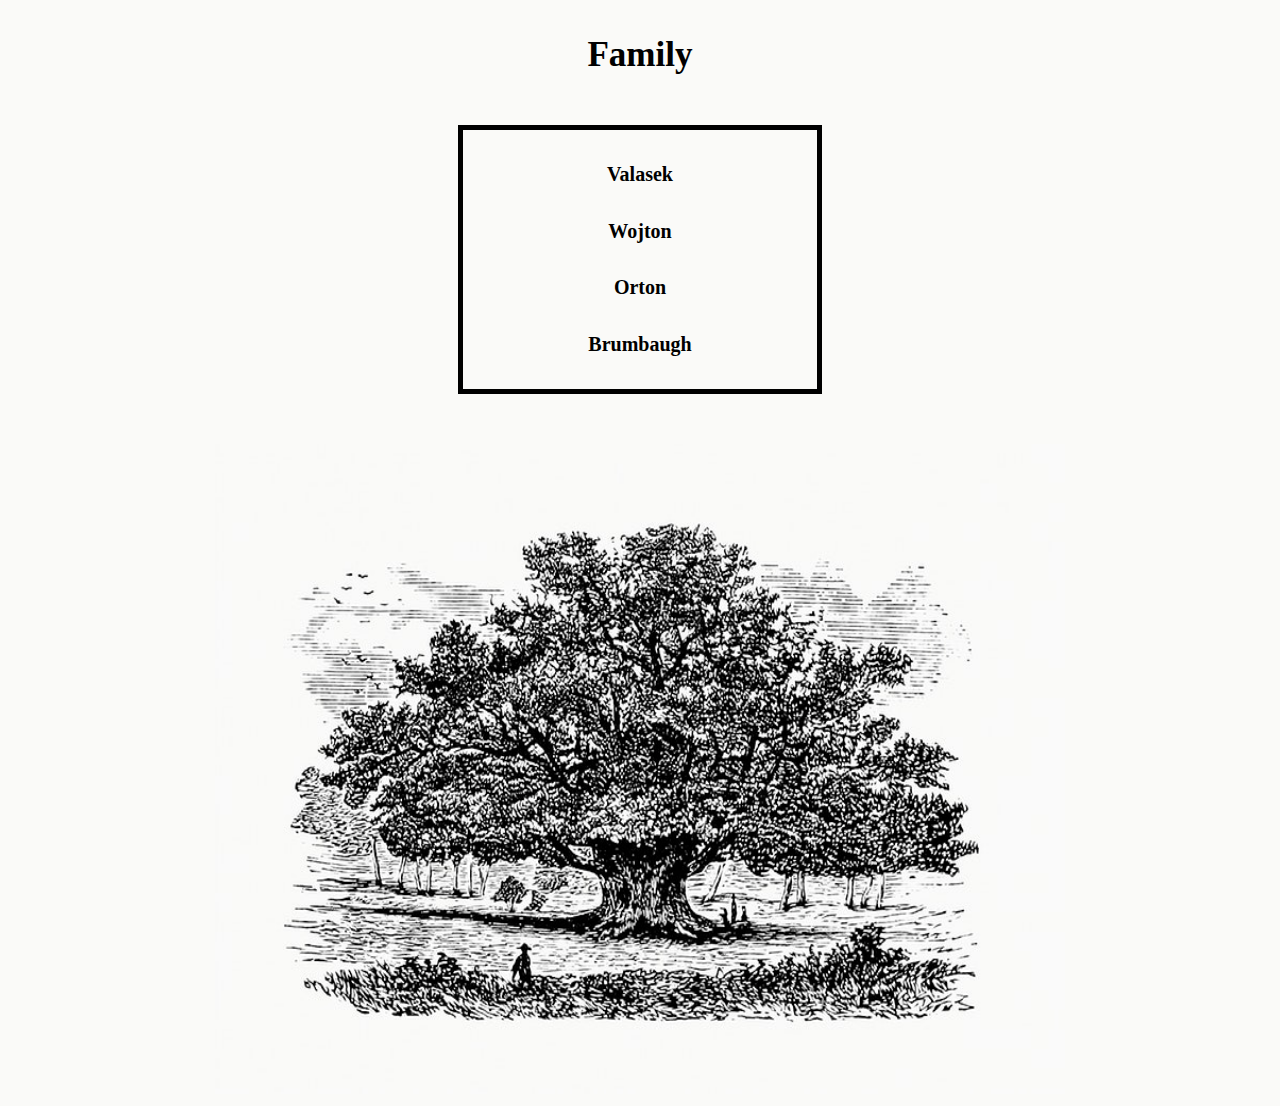
<file: index.html>
<!DOCTYPE html>
<html>
<head>
    <title>Family Tree</title>
    <link href="global.css" style="style/css" rel="stylesheet">
    </head>
    <body>
        <div id="wrapper">
            <div id="header">
                <h3>Family</h3>
            </div>
            <div id="nav">
                <h5><a href="valasek.html">Valasek</a></h5>
                <h5><a href="wojton.html">Wojton</a></h5>
                <h5><a href="orton.html">Orton</a></h5>
                <h5><a href="brumbaugh.html">Brumbaugh</a></h5>
            </div>
            <div id="tree">
                <a href="index.html"><img src="images/TreeImg.jpg"></a>
                 </div>
             </div>
    </body>
</html>
</file>
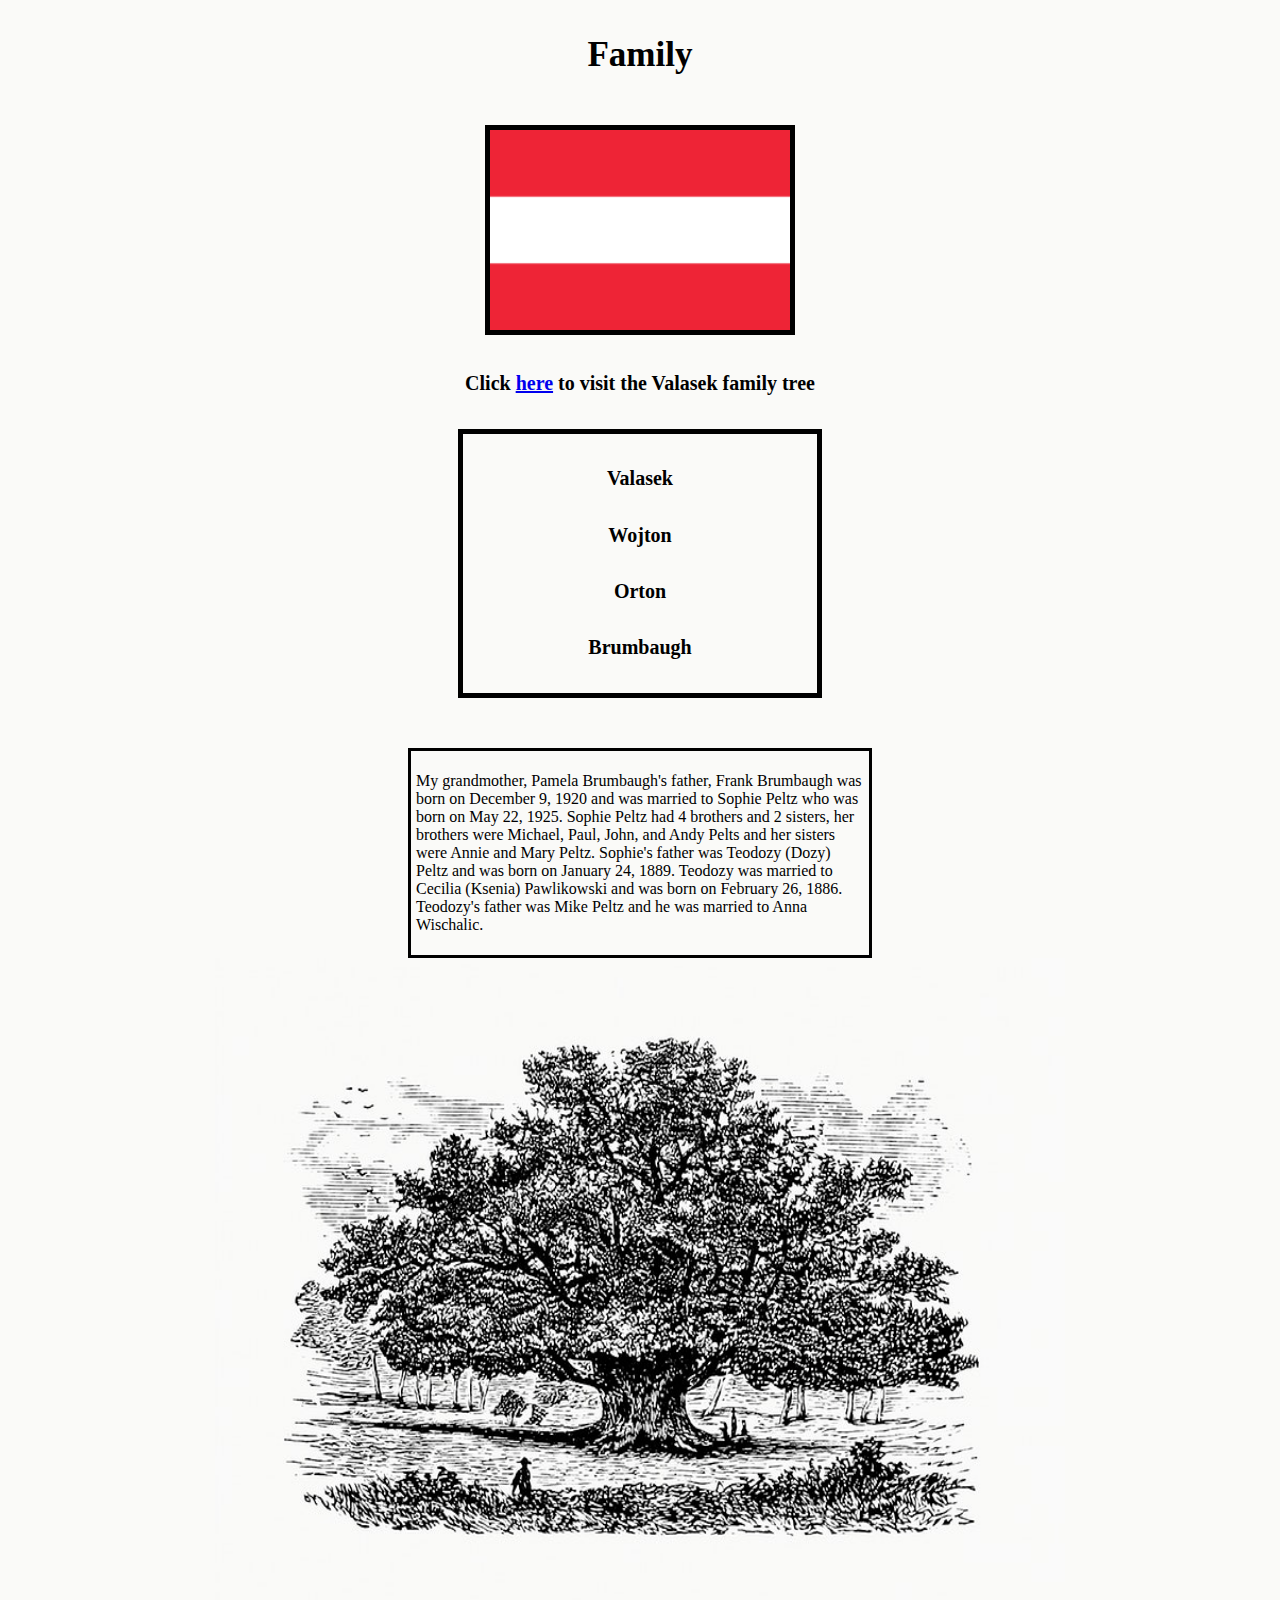
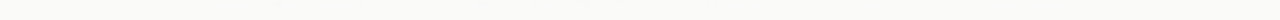
<file: brumbaugh.html>
<!DOCTYPE html>
<html>
<head>
    <title>Family Tree</title>
    <link href="global.css" style="style/css" rel="stylesheet">
    </head>
    <body>
        <div id="wrapper">
            <div id="header">
                <h3>Family</h3>
            </div>
            <div id="div1">
            <img class="austrianflag" src="images/FlagOfAustria.png">
            <h5 class="link">Click <a href="http://www.familyecho.com/?p=START&c=afzlsq5d1g&f=245456571790095366">here</a> to visit the Valasek family tree</h5>
            </div>
            <div id="nav">
                <h5><a href="valasek.html">Valasek</a></h5>
                <h5><a href="wojton.html">Wojton</a></h5>
                <h5><a href="orton.html">Orton</a></h5>
                <h5><a href="brumbaugh.html">Brumbaugh</a></h5>
            </div>
            <div id="info">
            <p>My grandmother, Pamela Brumbaugh's father, Frank Brumbaugh was born on December 9, 1920 and was married to Sophie Peltz who was born on May 22, 1925. Sophie Peltz had 4 brothers and 2 sisters, her brothers were Michael, Paul, John, and Andy Pelts and her sisters were Annie and Mary Peltz. Sophie's father was Teodozy (Dozy) Peltz and was born on January 24, 1889. Teodozy was married to Cecilia (Ksenia) Pawlikowski and was born on February 26, 1886. Teodozy's father was Mike Peltz and he was married to Anna Wischalic.</p>
            </div>
            <div id="tree">
                <a href="index.html"><img src="images/TreeImg.jpg"></a>
                 </div>
             </div>
    </body>
</html>
</file>
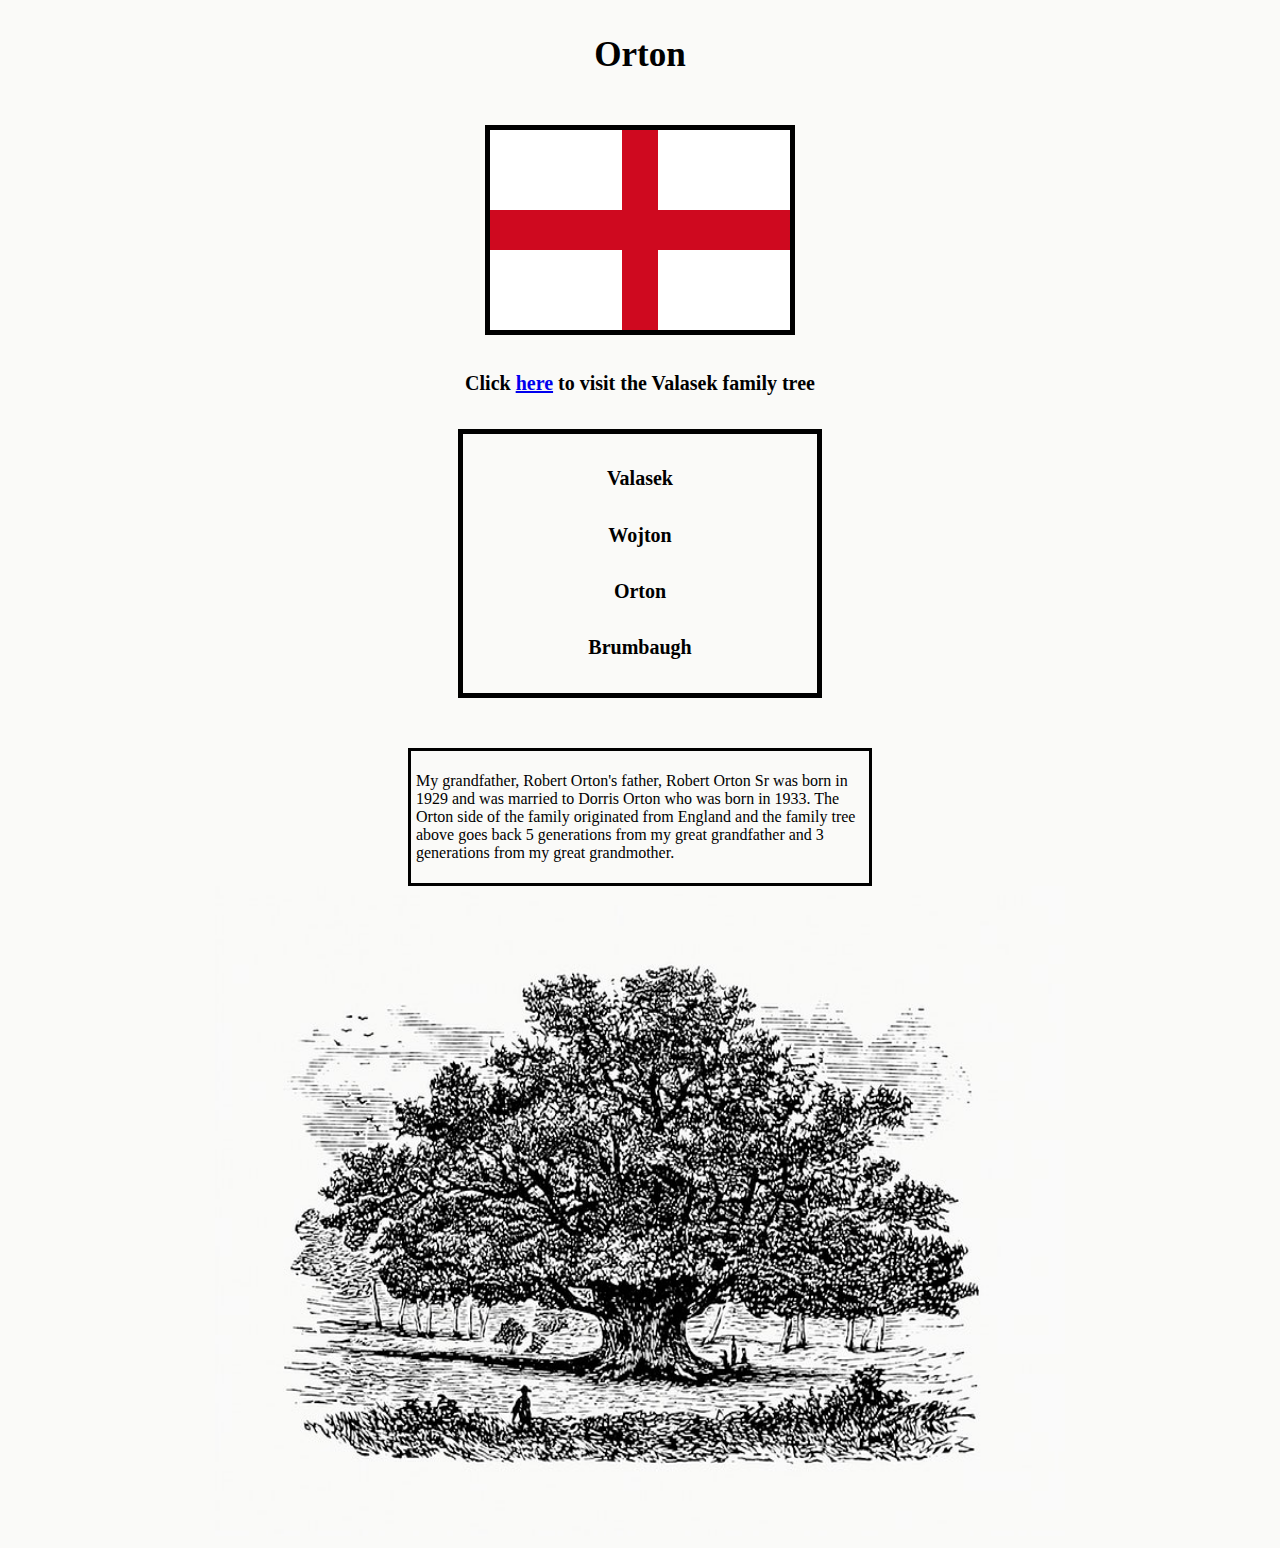
<file: orton.html>
<!DOCTYPE html>
<html>
<head>
    <title>Family Tree</title>
    <link href="global.css" style="style/css" rel="stylesheet">
    </head>
    <body>
        <div id="wrapper">
            <div id="header">
                <h3>Orton</h3>
            </div>
            <div id="div1">
            <img class="englandflag" src="images/FlagOfEngland.png">
            <h5 class="link">Click <a href="http://www.familyecho.com/?p=START&c=16fyrngwtek&f=307597890985158144">here</a> to visit the Valasek family tree</h5>
            </div>
            <div id="nav">
                <h5><a href="valasek.html">Valasek</a></h5>
                <h5><a href="wojton.html">Wojton</a></h5>
                <h5><a href="orton.html">Orton</a></h5>
                <h5><a href="brumbaugh.html">Brumbaugh</a></h5>
            </div>
            <div id="info">
            <p>My grandfather, Robert Orton's father, Robert Orton Sr was born in 1929 and was married to Dorris Orton who was born in 1933. The Orton side of the family originated from England and the family tree above goes back 5 generations from my great grandfather and 3 generations from my great grandmother. </p>
            </div>
            <div id="tree">
                <a href="index.html"><img src="images/TreeImg.jpg"></a>
                 </div>
             </div>
    </body>
</html>
</file>
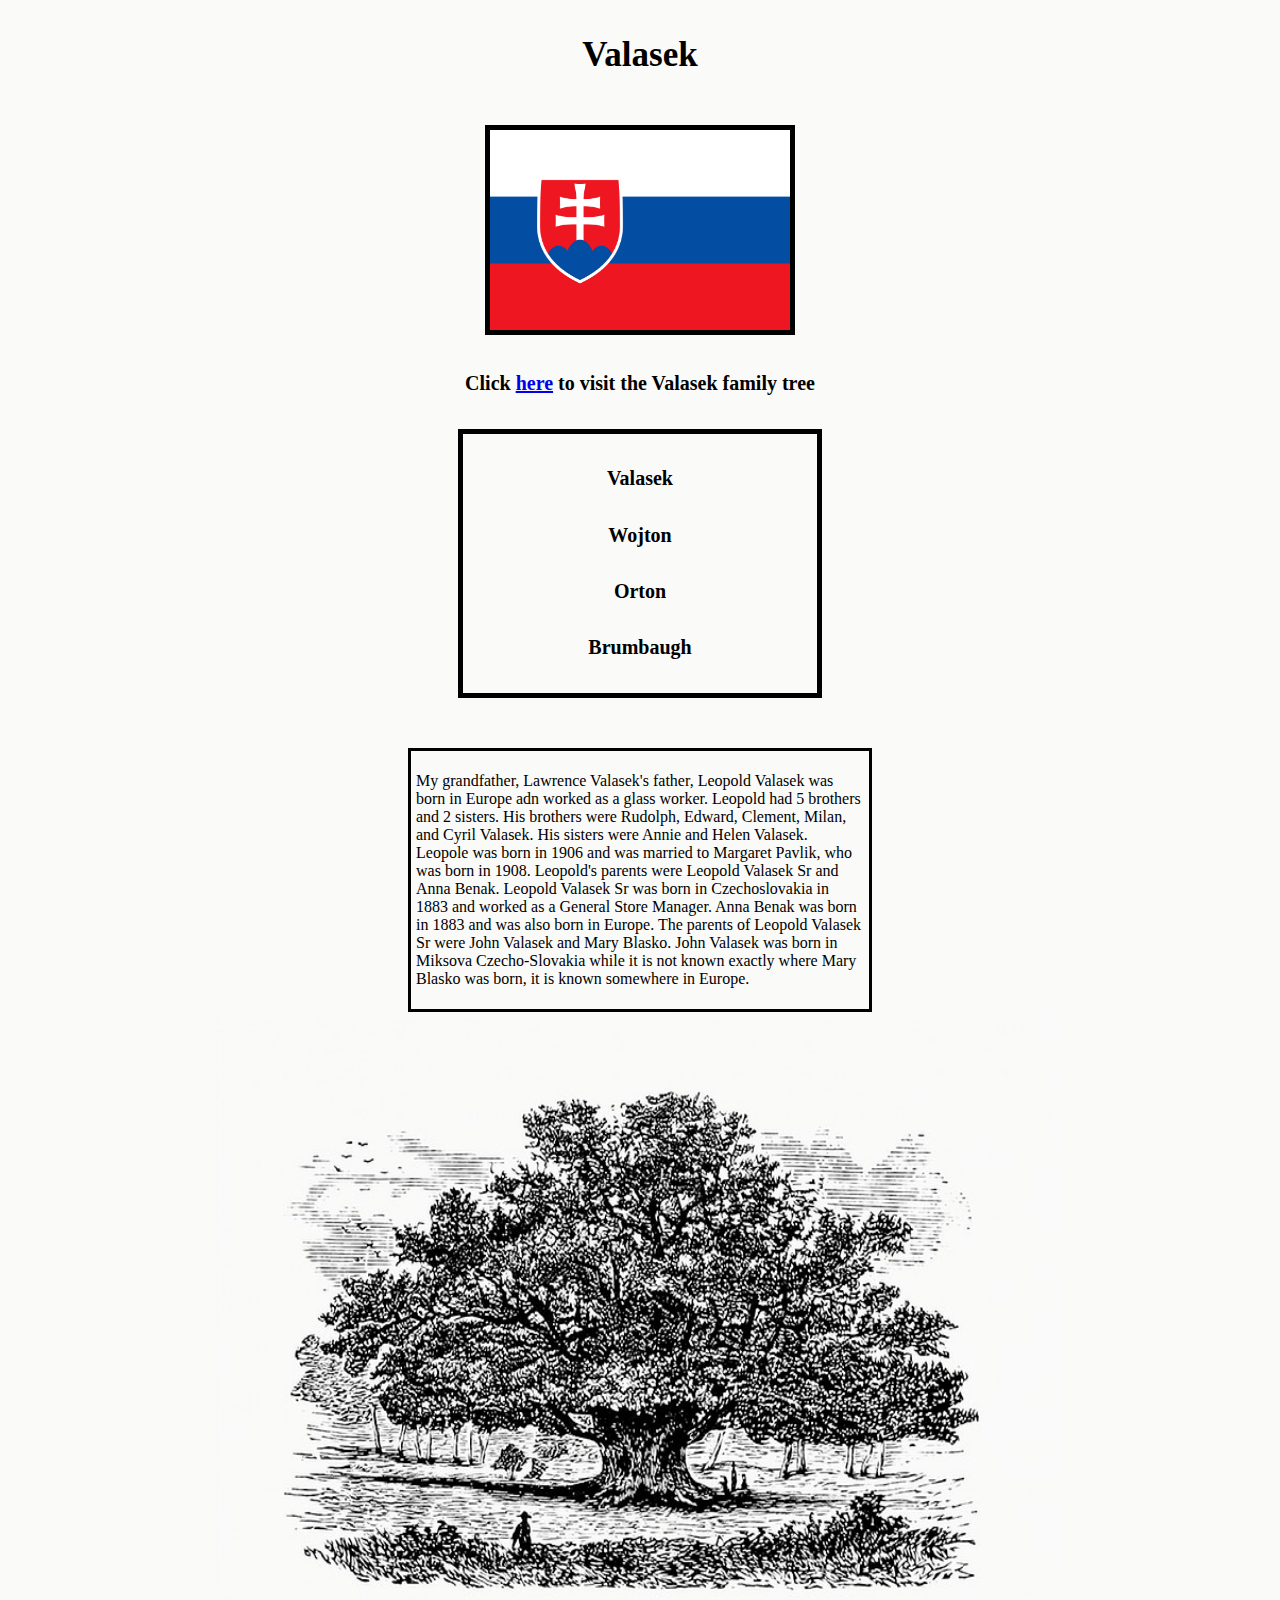
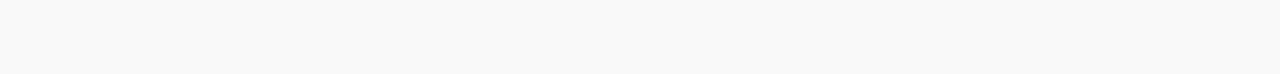
<file: valasek.html>
<!DOCTYPE html>
<html>
<head>
    <title>Family Tree</title>
    <link href="global.css" style="style/css" rel="stylesheet">
    </head>
    <body>
        <div id="wrapper">
            <div id="header">
                <h3>Valasek</h3>
            </div>
            <div id="div1">
            <img class="slovakflag" src="images/FlagOfSlovakia.png">
            <h5 class="link">Click <a href="http://www.familyecho.com/?p=START&c=uquvfsnm2k&f=247461561570572158">here</a> to visit the Valasek family tree</h5>
            </div>
            <div id="nav">
                <h5><a href="valasek.html">Valasek</a></h5>
                <h5><a href="wojton.html">Wojton</a></h5>
                <h5><a href="orton.html">Orton</a></h5>
                <h5><a href="brumbaugh.html">Brumbaugh</a></h5>
            </div>
            <div id="info">
            <p>My grandfather, Lawrence Valasek's father, Leopold Valasek was born in Europe adn worked as a glass worker. Leopold had 5 brothers and 2 sisters. His brothers were Rudolph, Edward, Clement, Milan, and Cyril Valasek. His sisters were Annie and Helen Valasek. Leopole was born in 1906 and was married to Margaret Pavlik, who was born in 1908. Leopold's parents were Leopold Valasek Sr and Anna Benak. Leopold Valasek Sr was born in Czechoslovakia in 1883 and worked as a General Store Manager. Anna Benak was born in 1883 and was also born in Europe. The parents of Leopold Valasek Sr were John Valasek and Mary Blasko. John Valasek was born in Miksova Czecho-Slovakia while it is not known exactly where Mary Blasko was born, it is known somewhere in Europe. </p>
            </div>
            <div id="tree">
                <a href="index.html"><img src="images/TreeImg.jpg"></a>
                 </div>
             </div>
    </body>
</html>
</file>
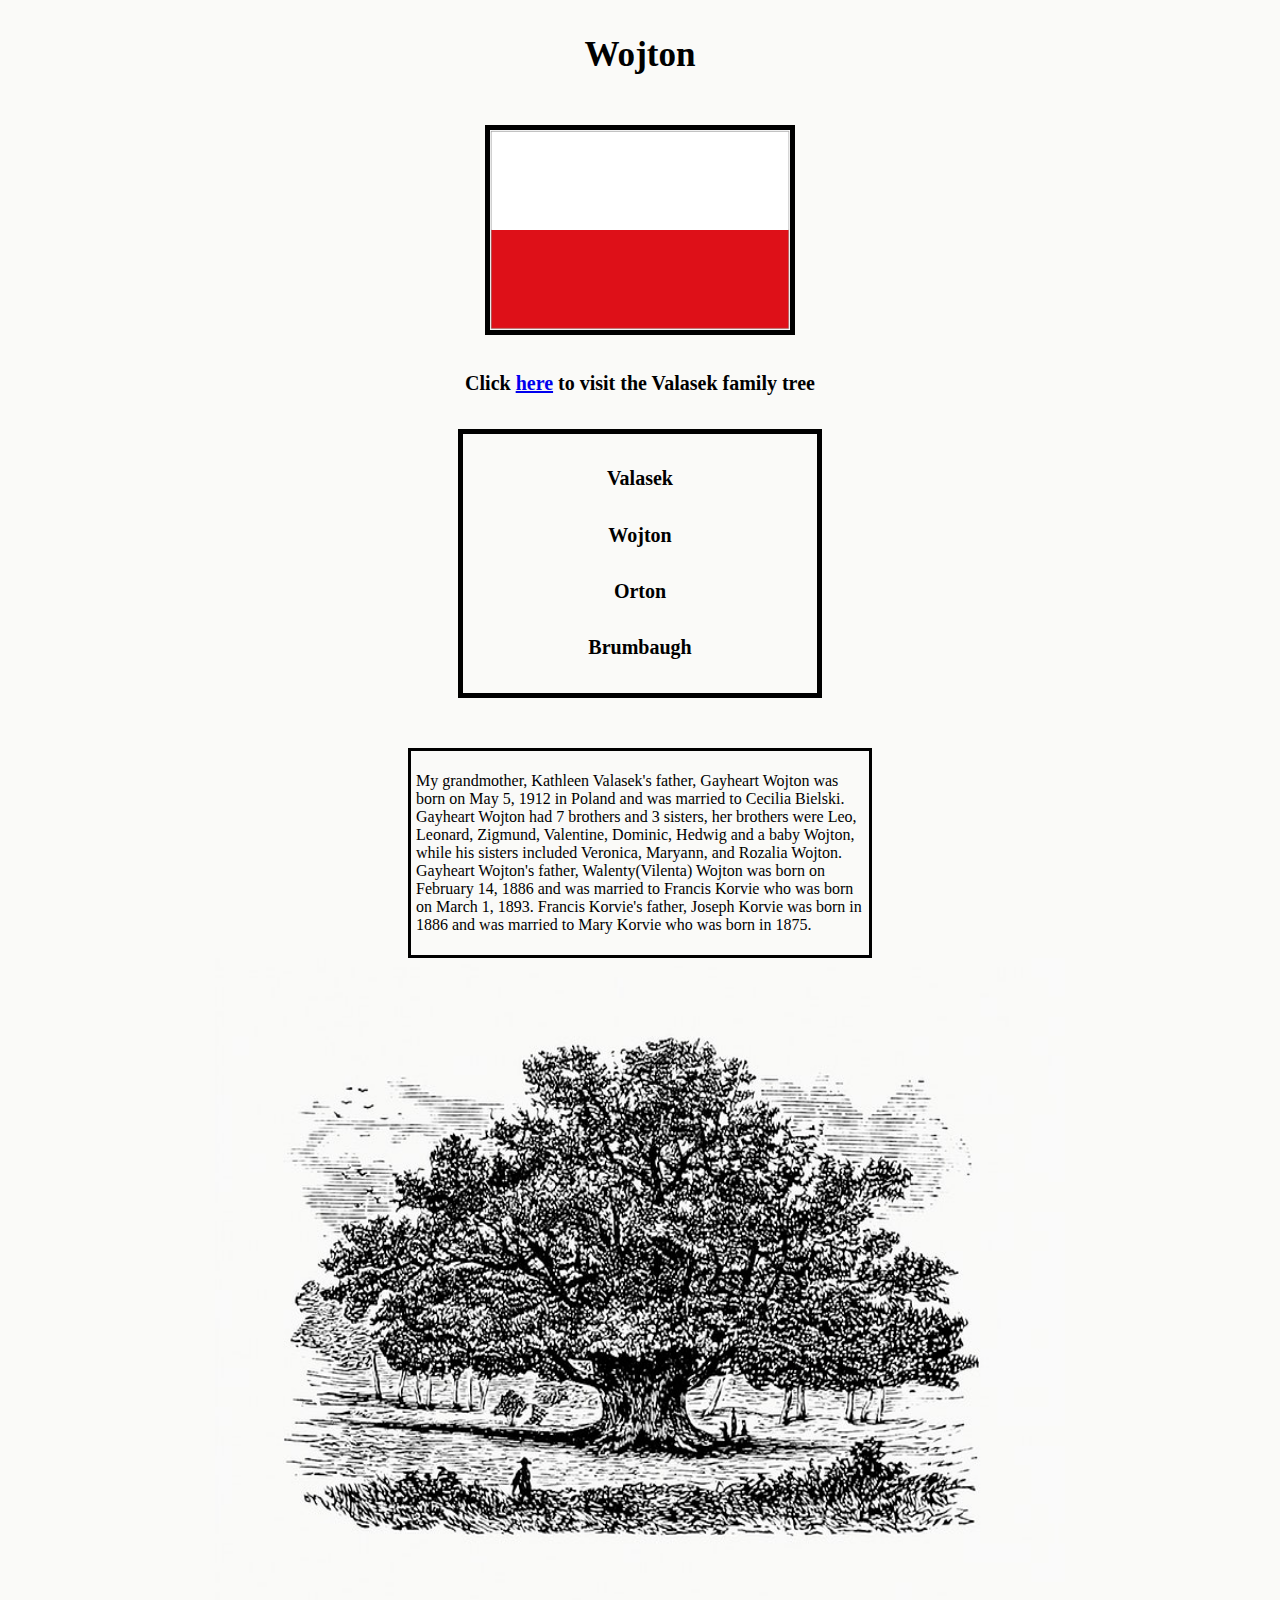
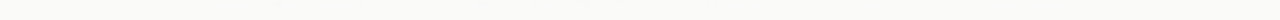
<file: wojton.html>
<!DOCTYPE html>
<html>
<head>
    <title>Family Tree</title>
    <link href="global.css" style="style/css" rel="stylesheet">
    </head>
    <body>
        <div id="wrapper">
            <div id="header">
                <h3>Wojton</h3>
            </div>
            <div id="div1">
            <img class="polandflag" src="images/FlagOfPoland.gif">
            <h5 class="link">Click <a href="http://www.familyecho.com/?p=START&c=6e2nhw6sy&f=358689980766669147">here</a> to visit the Valasek family tree</h5>
            </div>
            <div id="nav">
                <h5><a href="valasek.html">Valasek</a></h5>
                <h5><a href="wojton.html">Wojton</a></h5>
                <h5><a href="orton.html">Orton</a></h5>
                <h5><a href="brumbaugh.html">Brumbaugh</a></h5>
            </div>
            <div id="info">
            <p>My grandmother, Kathleen Valasek's father, Gayheart Wojton was born on May 5, 1912 in Poland and was married to Cecilia Bielski. Gayheart Wojton had 7 brothers and 3 sisters, her brothers were Leo, Leonard, Zigmund, Valentine, Dominic, Hedwig and a baby Wojton, while his sisters included Veronica, Maryann, and Rozalia Wojton. Gayheart Wojton's father, Walenty(Vilenta) Wojton was born on February 14, 1886 and was married to Francis Korvie who was born on March 1, 1893. Francis Korvie's father, Joseph Korvie was born in 1886 and was married to Mary Korvie who was born in 1875. </p>
            </div>
            <div id="tree">
                <a href="index.html"><img src="images/TreeImg.jpg"></a>
                 </div>
             </div>
    </body>
</html>
</file>
<file: global.css>
body{
    background-color: #fafaf8;
}

#nav{
    border: 5px solid black; 
    margin-left: 450px;
    margin-right: 450px;
    text-align: center;
    margin-bottom: 50px;
}

#header{
    text-align: center;
    margin-bottom: 50px;
    font-size: 30px;
    margin-top: 10px;
}

#tree img{
    width: 850px;
    height: 650px;
    margin: 0 auto;
}

#nav h5{
    font-size: 20px;
}

#tree{
    text-align: center;
}

#nav a{
    text-decoration: none;
    color: black;
}

#div1{
    text-align: center;
}

.slovakflag{
    width: 300px;
    height: 200px;
    border: 5px solid black;
}

.link{
    font-size: 20px;
    text-align: center;
}

#info{
    margin-left: 400px;
    margin-right: 400px;
    border: 3px solid black;
    padding: 5px;
}

.polandflag{
    width:300px;
    height: 200px;
    border: 5px solid black;
}

.englandflag{
    width: 300px;
    height: 200px;
    border: 5px solid black;
}

.austrianflag{
    width: 300px;
    height: 200px;
    border: 5px solid black;
}
</file>
